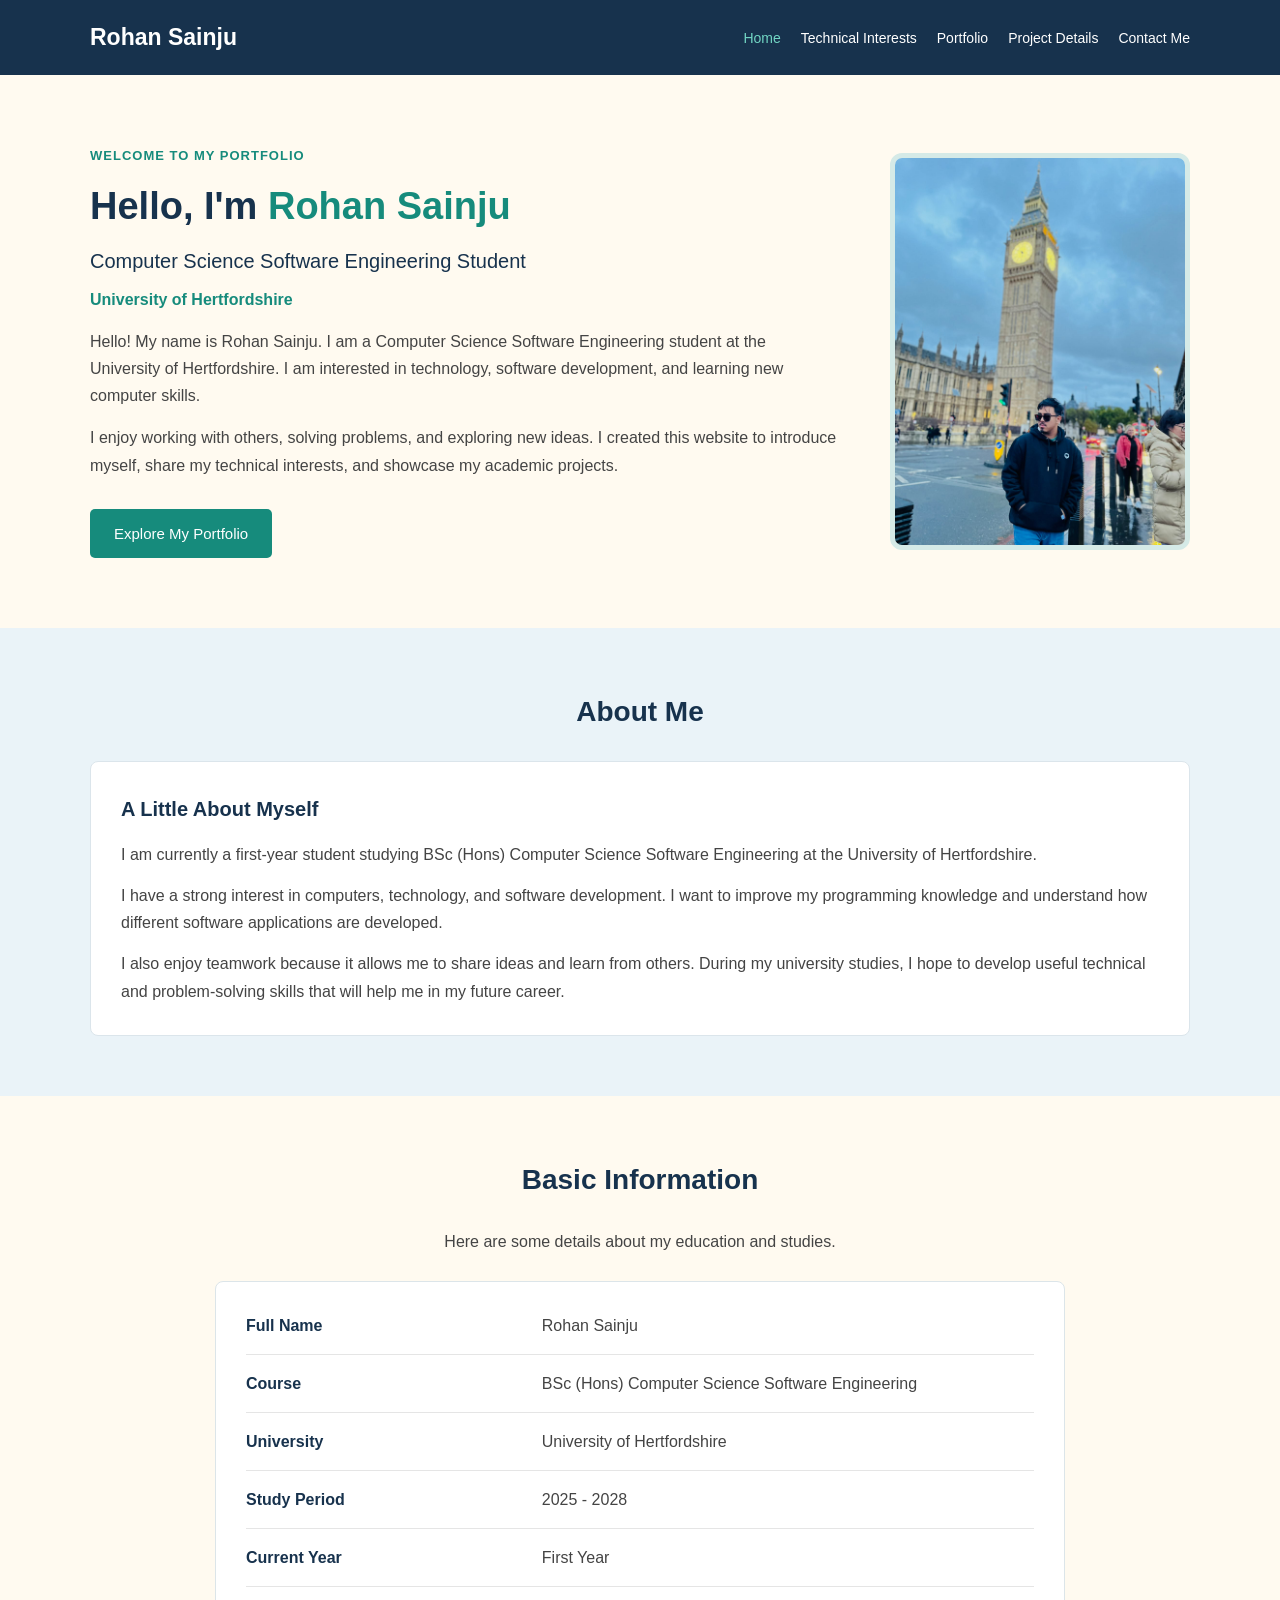
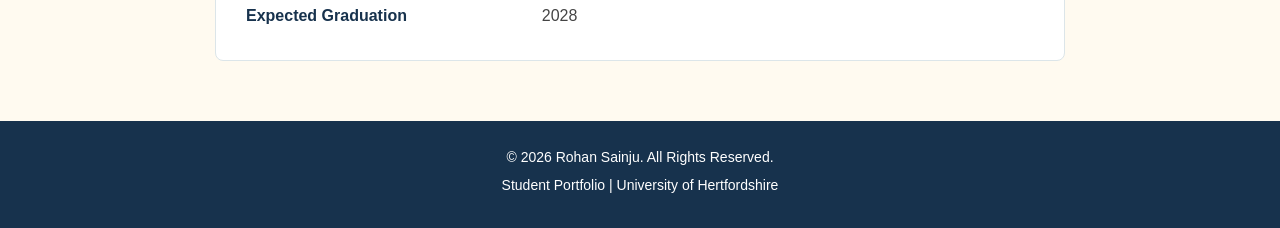
<file: index.html>
<!DOCTYPE html>
<html lang="en">
<head>
    <meta charset="UTF-8">
    <meta name="viewport" content="width=device-width, initial-scale=1.0">
    <meta name="description" content="Personal portfolio of Rohan Sainju, a Software Engineering student at the University of Hertfordshire.">
    <title>Rohan Sainju | Student Portfolio</title>
    <link rel="stylesheet" href="style.css">
</head>
<body>

    <!-- Header and Navigation -->
    <header>
        <div class="container header-content">
            <a href="index.html" class="logo">Rohan Sainju</a>

            <nav aria-label="Main navigation">
                <ul>
                    <li><a href="index.html" class="active">Home</a></li>
                    <li><a href="technical-interests.html">Technical Interests</a></li>
                    <li><a href="portfolio.html">Portfolio</a></li>
                    <li><a href="project-details.html">Project Details</a></li>
                    <li><a href="contact.html">Contact Me</a></li>
                </ul>
            </nav>
        </div>
    </header>

    <main>

        <!-- Introduction Section -->
        <section class="hero">
            <div class="container hero-content">

                <div class="hero-text">
                    <p class="small-heading">WELCOME TO MY PORTFOLIO</p>

                    <h1>Hello, I'm <span>Rohan Sainju</span></h1>

                    <h2>Computer Science Software Engineering Student</h2>

                    <p class="university">
                        University of Hertfordshire
                    </p>

                    <p>
                        Hello! My name is Rohan Sainju. I am a Computer
                        Science Software Engineering student at the
                        University of Hertfordshire. I am interested in
                        technology, software development, and learning
                        new computer skills.
                    </p>

                    <p>
                        I enjoy working with others, solving problems,
                        and exploring new ideas. I created this website
                        to introduce myself, share my technical interests,
                        and showcase my academic projects.
                    </p>

                    <a href="portfolio.html" class="btn">
                        Explore My Portfolio
                    </a>
                </div>

                <div class="hero-image">
                    <img
                        src="image/me.jpeg"
                        alt="Placeholder for Rohan Sainju's profile photograph"
                    >
                </div>

            </div>
        </section>

        <!-- About Me Section -->
        <section class="about">
            <div class="container">
                <h2 class="section-title">About Me</h2>

                <div class="about-box">
                    <h3>A Little About Myself</h3>

                    <p>
                        I am currently a first-year student studying
                        BSc (Hons) Computer Science Software Engineering
                        at the University of Hertfordshire.
                    </p>

                    <p>
                        I have a strong interest in computers, technology,
                        and software development. I want to improve my
                        programming knowledge and understand how different
                        software applications are developed.
                    </p>

                    <p>
                        I also enjoy teamwork because it allows me to
                        share ideas and learn from others. During my
                        university studies, I hope to develop useful
                        technical and problem-solving skills that will
                        help me in my future career.
                    </p>
                </div>
            </div>
        </section>

        <!-- Basic Information Section -->
        <section class="information">
            <div class="container">
                <h2 class="section-title">Basic Information</h2>

                <p class="section-description">
                    Here are some details about my education and studies.
                </p>

                <div class="info-box">
                    <div class="info-row">
                        <strong>Full Name</strong>
                        <span>Rohan Sainju</span>
                    </div>

                    <div class="info-row">
                        <strong>Course</strong>
                        <span>BSc (Hons) Computer Science Software Engineering</span>
                    </div>

                    <div class="info-row">
                        <strong>University</strong>
                        <span>University of Hertfordshire</span>
                    </div>

                    <div class="info-row">
                        <strong>Study Period</strong>
                        <span>2025 - 2028</span>
                    </div>

                    <div class="info-row">
                        <strong>Current Year</strong>
                        <span>First Year</span>
                    </div>

                    <div class="info-row">
                        <strong>Expected Graduation</strong>
                        <span>2028</span>
                    </div>
                </div>
            </div>
        </section>

    </main>

    <!-- Footer -->
    <footer>
        <div class="container">
            <p>&copy; 2026 Rohan Sainju. All Rights Reserved.</p>
            <p>Student Portfolio | University of Hertfordshire</p>
        </div>
    </footer>

</body>
</html>
</file>
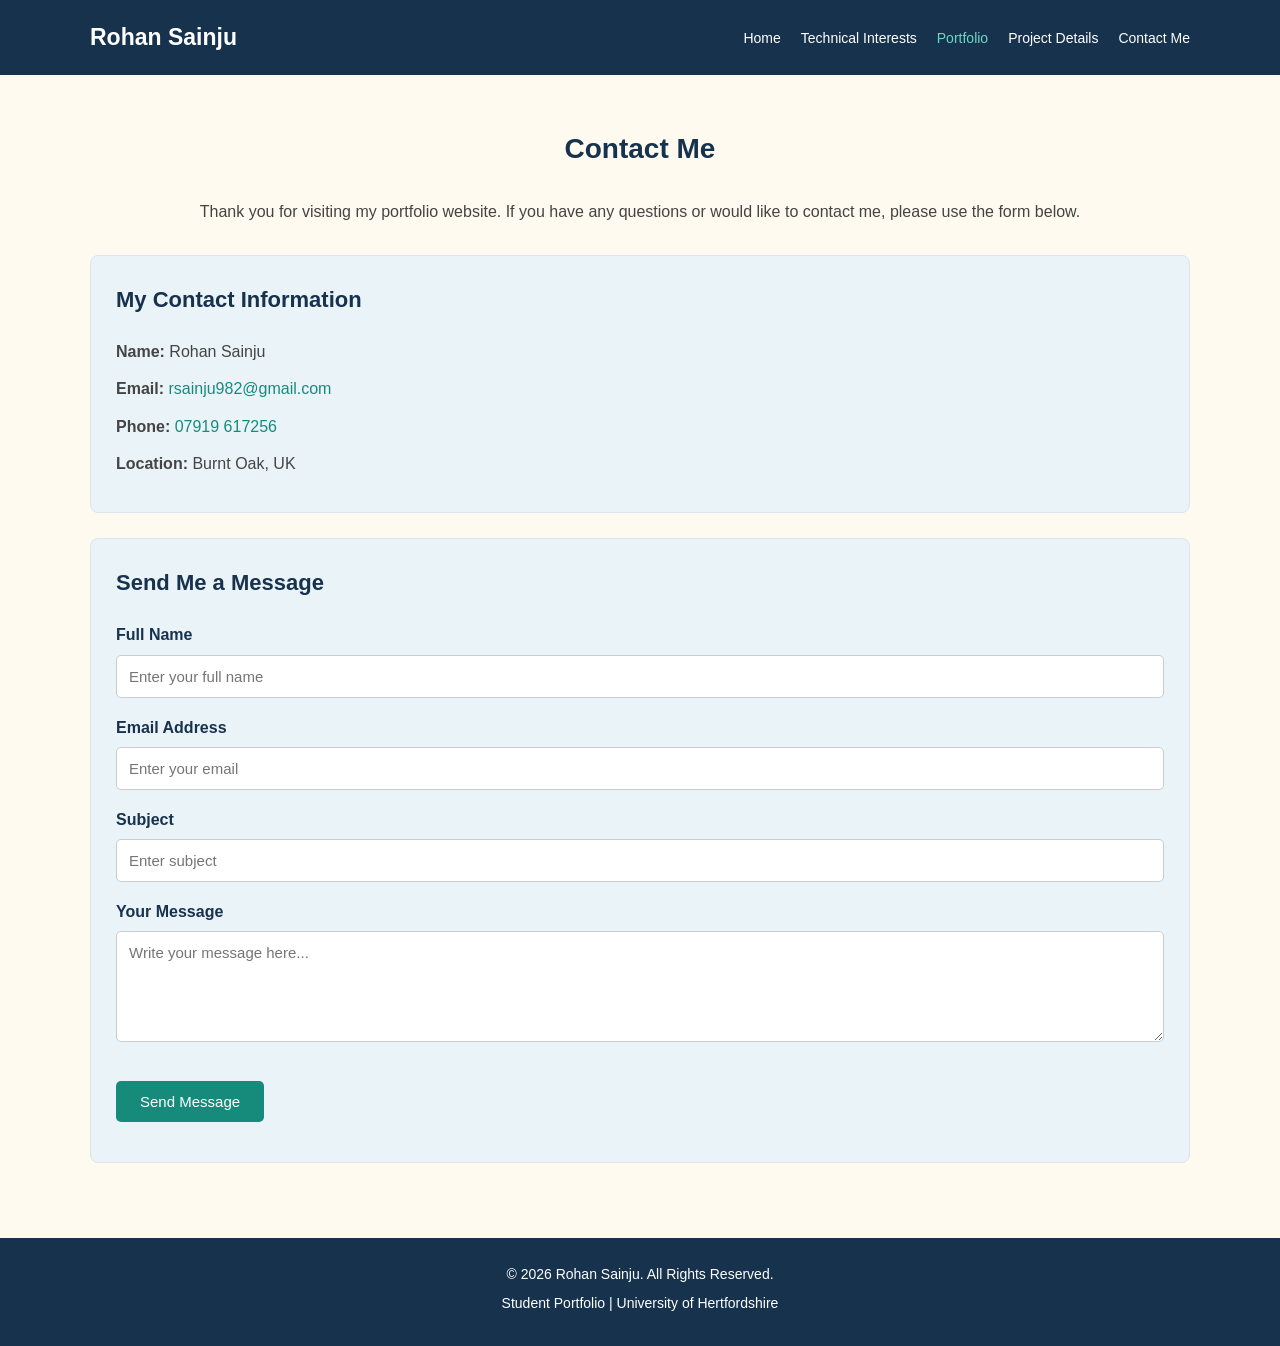
<file: contact.html>
<!DOCTYPE html>
<html lang="en">
<head>
    <meta charset="UTF-8">
    <meta name="viewport" content="width=device-width, initial-scale=1.0">
    <meta name="description" content="Personal portfolio of Rohan Sainju, a Software Engineering student at the University of Hertfordshire.">
    <title>Rohan Sainju | Student Portfolio</title>
    <link rel="stylesheet" href="style.css">
</head>
<body>

    <!-- Header and Navigation -->
    <header>
        <div class="container header-content">
            <a href="index.html" class="logo">Rohan Sainju</a>

            <nav aria-label="Main navigation">
                <ul>
                    <li><a href="index.html" >Home</a></li>
                    <li><a href="technical-interests.html" >Technical Interests</a></li>
                    <li><a href="portfolio.html" class="active">Portfolio</a></li>
                    <li><a href="project-details.html">Project Details</a></li>
                    <li><a href="contact.html">Contact Me</a></li>
                </ul>
            </nav>
        </div>
    </header>
    <main>
        <section class="contact">
            <div class="container">

                <h1 class="section-title">Contact Me</h1>

                <p class="contact-intro">
                    Thank you for visiting my portfolio website.
                    If you have any questions or would like to
                    contact me, please use the form below.
                </p>

                <!-- Contact Information -->
                <div class="contact-box">
                    <h2>My Contact Information</h2>

                    <p><strong>Name:</strong> Rohan Sainju</p>
                    <p><strong>Email:</strong>
                        <a href="mailto:rsainju982@gmail.com">
                            rsainju982@gmail.com
                        </a>
                    </p>
                    <p><strong>Phone:</strong>
                        <a href="tel:+447919617256">
                            07919 617256
                        </a>
                    </p>
                    <p><strong>Location:</strong> Burnt Oak, UK</p>
                </div>

                <!-- Contact Form -->
                <div class="contact-box">
                    <h2>Send Me a Message</h2>
                    <form id="contactForm" novalidate>

                        <label for="name">Full Name</label>
                        <input type="text" id="name" name="name"
                            placeholder="Enter your full name">
                        <p class="error" id="nameError"></p>

                        <label for="email">Email Address</label>
                        <input type="email" id="email" name="email"
                            placeholder="Enter your email">
                        <p class="error" id="emailError"></p>

                        <label for="subject">Subject</label>
                        <input type="text" id="subject" name="subject"
                            placeholder="Enter subject">
                        <p class="error" id="subjectError"></p>

                        <label for="message">Your Message</label>
                        <textarea id="message" name="message" rows="5"
                                placeholder="Write your message here..."></textarea>
                        <p class="error" id="messageError"></p>

                        <button type="submit" class="btn">Send Message</button>

                        <p id="successMessage" role="status"></p>

                    </form>
                </div>

            </div>
        </section>
    </main>
    <!-- Footer -->
    <footer>
        <div class="container">
            <p>&copy; 2026 Rohan Sainju. All Rights Reserved.</p>
            <p>Student Portfolio | University of Hertfordshire</p>
        </div>
    </footer>
    <script>
        document.getElementById("contactForm").addEventListener("submit", function(event) {
            event.preventDefault();

            let name = document.getElementById("name").value.trim();
            let email = document.getElementById("email").value.trim();
            let subject = document.getElementById("subject").value.trim();
            let message = document.getElementById("message").value.trim();

            let valid = true;

            // Clear previous errors
            document.querySelectorAll(".error").forEach(function(error) {
                error.textContent = "";
            });

            document.getElementById("successMessage").textContent = "";

            // Name validation
            if (name === "") {
                document.getElementById("nameError").textContent = "Please enter your name.";
                valid = false;
            }

            // Email validation
            if (email === "") {
                document.getElementById("emailError").textContent = "Please enter your email.";
                valid = false;
            } else if (!/^[^\s@]+@[^\s@]+\.[^\s@]+$/.test(email)) {
                document.getElementById("emailError").textContent = "Please enter a valid email address.";
                valid = false;
            }

            // Subject validation
            if (subject === "") {
                document.getElementById("subjectError").textContent = "Please enter a subject.";
                valid = false;
            }

            // Message validation
            if (message === "") {
                document.getElementById("messageError").textContent = "Please enter your message.";
                valid = false;
            }

            // Success message
            if (valid) {
                document.getElementById("successMessage").textContent =
                    "Your message has been sent";

                document.getElementById("contactForm").reset();
            }
        });
    </script>

</body>
</html>
</file>
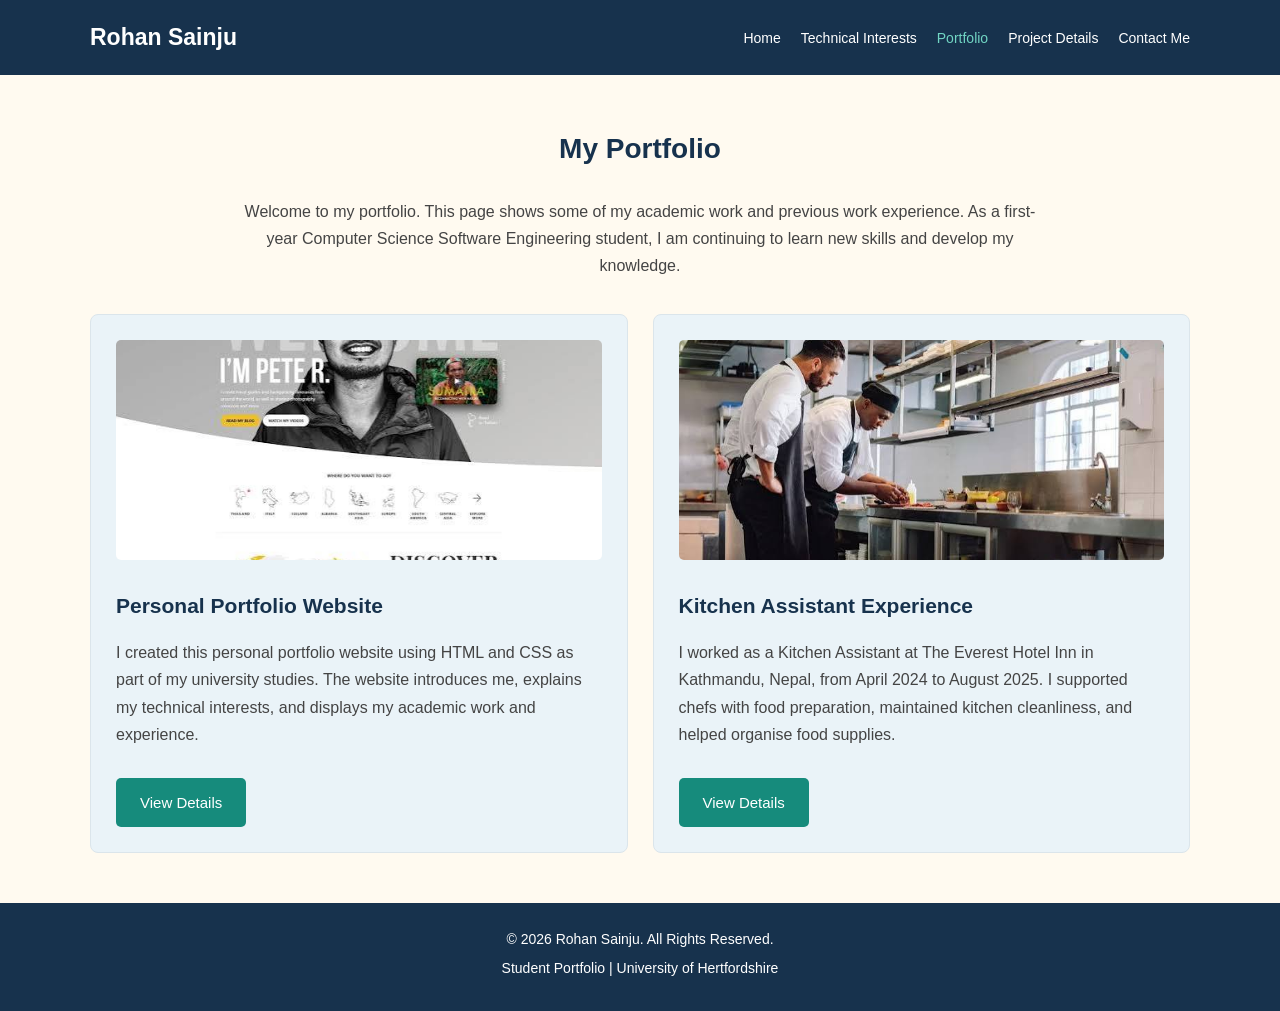
<file: portfolio.html>
<!DOCTYPE html>
<html lang="en">
<head>
    <meta charset="UTF-8">
    <meta name="viewport" content="width=device-width, initial-scale=1.0">
    <meta name="description" content="Personal portfolio of Rohan Sainju, a Software Engineering student at the University of Hertfordshire.">
    <title>Rohan Sainju | Student Portfolio</title>
    <link rel="stylesheet" href="style.css">
</head>
<body>

    <!-- Header and Navigation -->
    <header>
        <div class="container header-content">
            <a href="index.html" class="logo">Rohan Sainju</a>

            <nav aria-label="Main navigation">
                <ul>
                    <li><a href="index.html" >Home</a></li>
                    <li><a href="technical-interests.html" >Technical Interests</a></li>
                    <li><a href="portfolio.html" class="active">Portfolio</a></li>
                    <li><a href="project-details.html">Project Details</a></li>
                    <li><a href="contact.html">Contact Me</a></li>
                </ul>
            </nav>
        </div>
    </header>
    <main>
        <section class="portfolio">
            <div class="container">

                <h1 class="section-title">My Portfolio</h1>

                <p class="portfolio-intro">
                    Welcome to my portfolio. This page shows some
                    of my academic work and previous work experience.
                    As a first-year Computer Science Software Engineering
                    student, I am continuing to learn new skills and
                    develop my knowledge.
                </p>

                <div class="portfolio-list">

                    <!-- Project 1 -->
                    <div class="portfolio-box">
                        <img src="image/portfolio.jfif"
                            alt="Laptop displaying a personal website">

                        <h2>Personal Portfolio Website</h2>

                        <p>
                            I created this personal portfolio website
                            using HTML and CSS as part of my university
                            studies. The website introduces me, explains
                            my technical interests, and displays my
                            academic work and experience.
                        </p>

                        <a href="project-details.html" class="btn">
                            View Details
                        </a>
                    </div>

                    <!-- Project 2 -->
                    <div class="portfolio-box">
                        <img src="image/kitchen.jfif"
                            alt="Kitchen workspace with cooking equipment">

                        <h2>Kitchen Assistant Experience</h2>

                        <p>
                            I worked as a Kitchen Assistant at The
                            Everest Hotel Inn in Kathmandu, Nepal,
                            from April 2024 to August 2025.
                            I supported chefs with food preparation,
                            maintained kitchen cleanliness, and
                            helped organise food supplies.
                        </p>

                        <a href="project-details.html#kitchen" class="btn">
                            View Details
                        </a>
                    </div>

                </div>

            </div>
        </section>
    </main>
    <!-- Footer -->
    <footer>
        <div class="container">
            <p>&copy; 2026 Rohan Sainju. All Rights Reserved.</p>
            <p>Student Portfolio | University of Hertfordshire</p>
        </div>
    </footer>

</body>
</html>
</file>
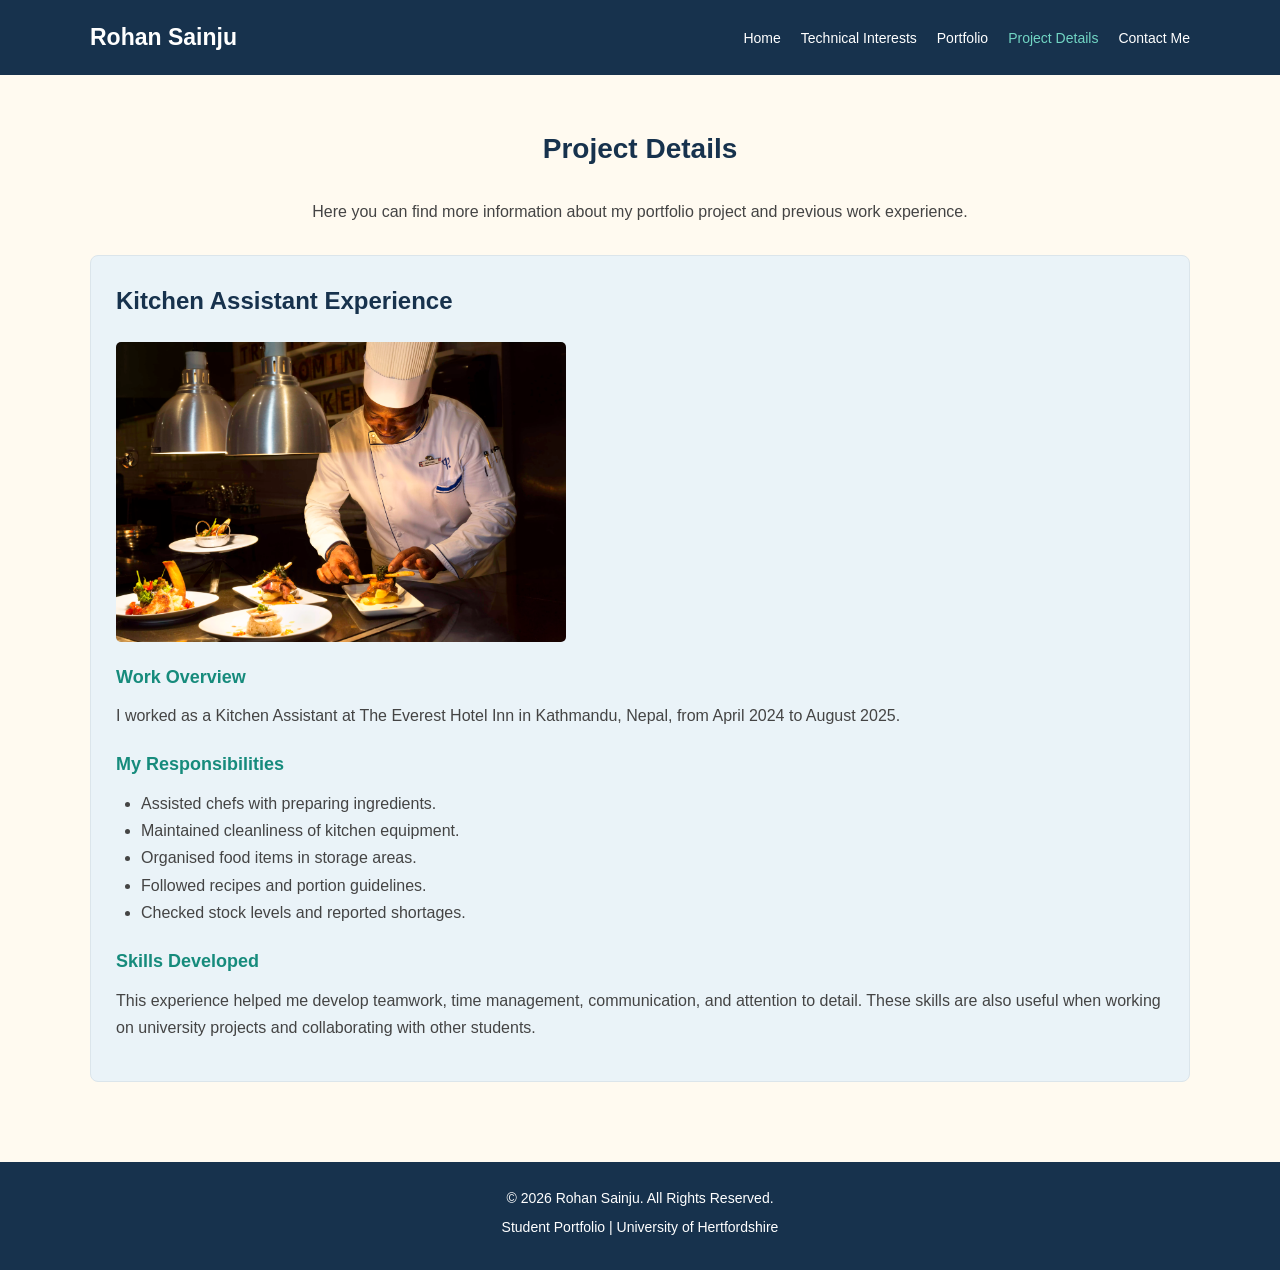
<file: project-details.html>
<!DOCTYPE html>
<html lang="en">
<head>
    <meta charset="UTF-8">
    <meta name="viewport" content="width=device-width, initial-scale=1.0">
    <meta name="description" content="Personal portfolio of Rohan Sainju, a Software Engineering student at the University of Hertfordshire.">
    <title>Rohan Sainju | Student Portfolio</title>
    <link rel="stylesheet" href="style.css">
</head>
<body>

    <!-- Header and Navigation -->
    <header>
        <div class="container header-content">
            <a href="index.html" class="logo">Rohan Sainju</a>

            <nav aria-label="Main navigation">
                <ul>
                    <li><a href="index.html" >Home</a></li>
                    <li><a href="technical-interests.html" >Technical Interests</a></li>
                    <li><a href="portfolio.html">Portfolio</a></li>
                    <li><a href="project-details.html"  class="active">Project Details</a></li>
                    <li><a href="contact.html">Contact Me</a></li>
                </ul>
            </nav>
        </div>
    </header>
    <main>
        <section class="project-details">
            <div class="container">

                <h1 class="section-title">Project Details</h1>

                <p class="project-intro">
                    Here you can find more information about my
                    portfolio project and previous work experience.
                </p>

                <!-- Work Experience -->
                <div class="project-box" id="kitchen">
                    <h2>Kitchen Assistant Experience</h2>

                    <img src="image/kitchen1.webp"
                        alt="Clean restaurant kitchen workspace">

                    <h3>Work Overview</h3>
                    <p>
                        I worked as a Kitchen Assistant at The Everest
                        Hotel Inn in Kathmandu, Nepal, from April 2024
                        to August 2025.
                    </p>

                    <h3>My Responsibilities</h3>
                    <ul>
                        <li>Assisted chefs with preparing ingredients.</li>
                        <li>Maintained cleanliness of kitchen equipment.</li>
                        <li>Organised food items in storage areas.</li>
                        <li>Followed recipes and portion guidelines.</li>
                        <li>Checked stock levels and reported shortages.</li>
                    </ul>

                    <h3>Skills Developed</h3>
                    <p>
                        This experience helped me develop teamwork,
                        time management, communication, and attention
                        to detail. These skills are also useful when
                        working on university projects and collaborating
                        with other students.
                    </p>
                </div>
            </div>
        </section>
    </main>
    <!-- Footer -->
    <footer>
        <div class="container">
            <p>&copy; 2026 Rohan Sainju. All Rights Reserved.</p>
            <p>Student Portfolio | University of Hertfordshire</p>
        </div>
    </footer>

</body>
</html>
</file>
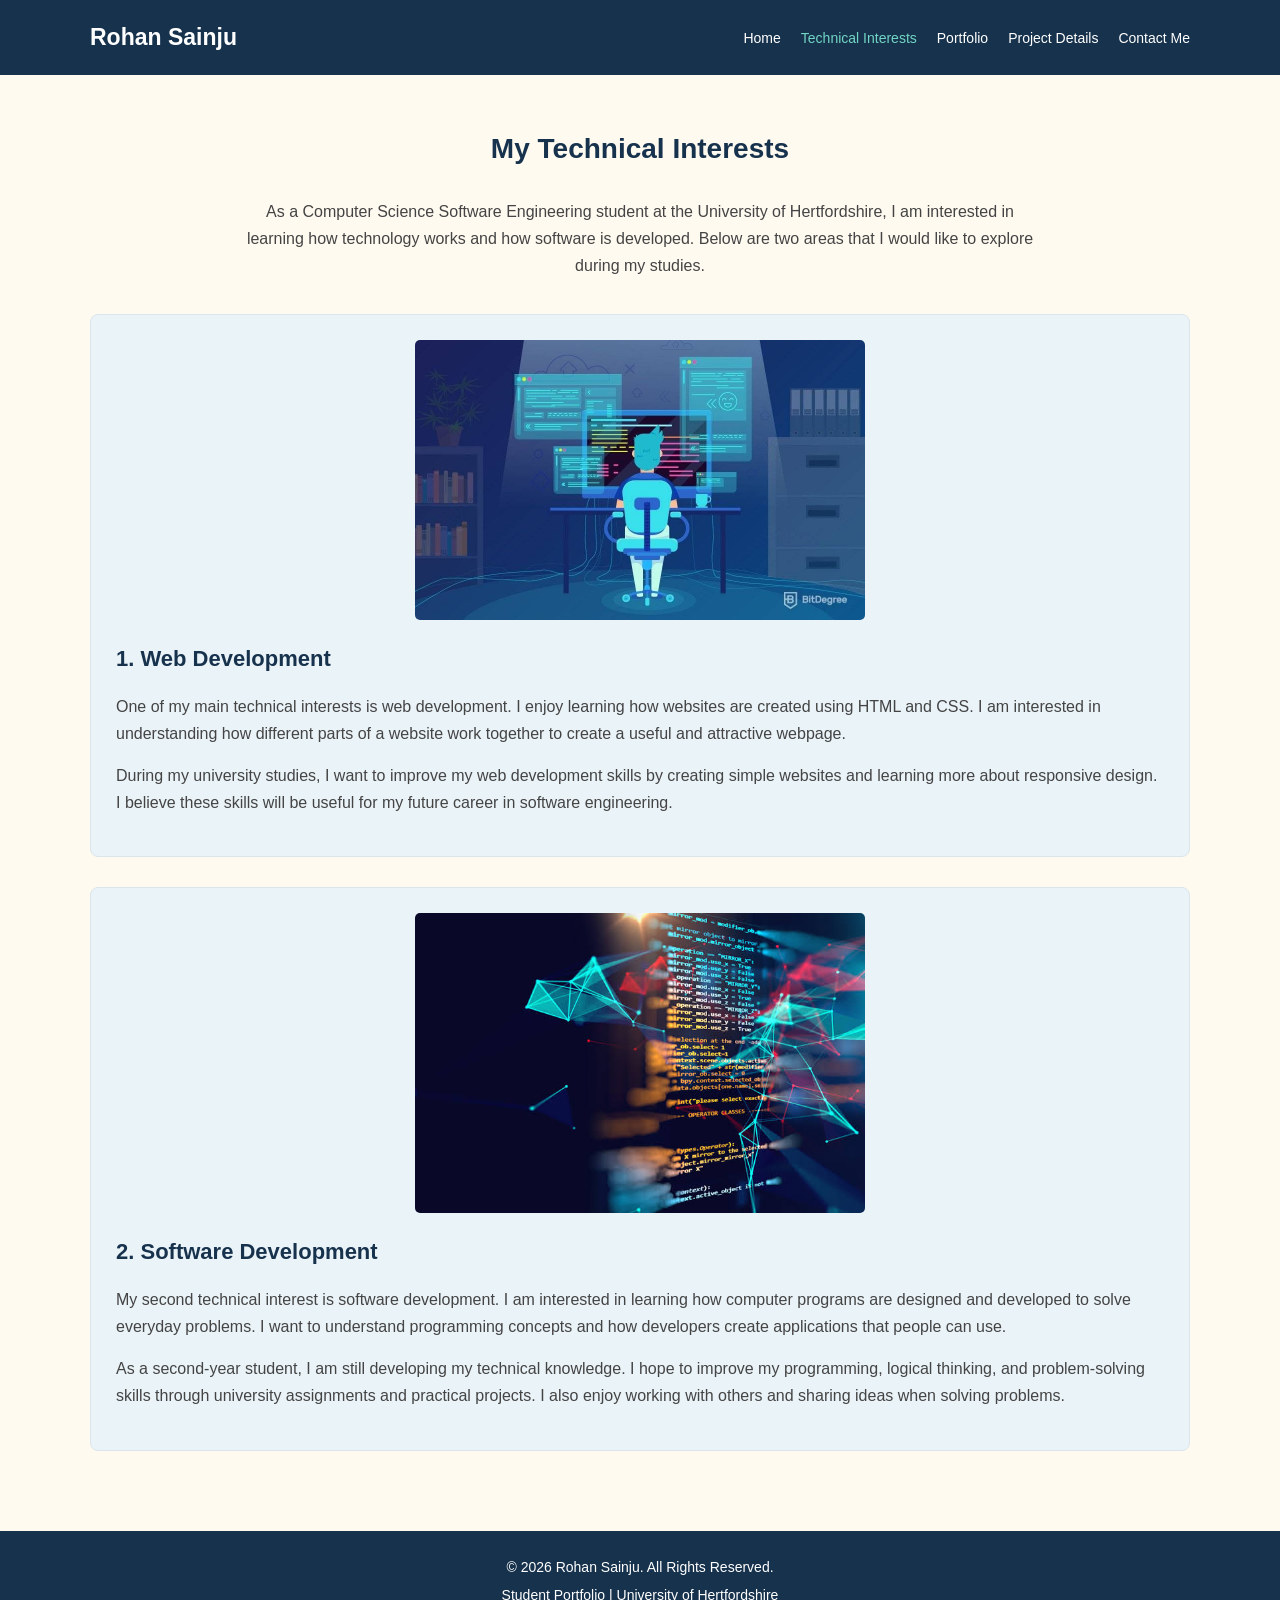
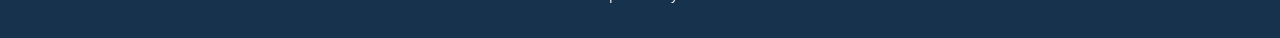
<file: technical-interests.html>
<!DOCTYPE html>
<html lang="en">
<head>
    <meta charset="UTF-8">
    <meta name="viewport" content="width=device-width, initial-scale=1.0">
    <meta name="description" content="Personal portfolio of Rohan Sainju, a Software Engineering student at the University of Hertfordshire.">
    <title>Rohan Sainju | Student Portfolio</title>
    <link rel="stylesheet" href="style.css">
</head>
<body>

    <!-- Header and Navigation -->
    <header>
        <div class="container header-content">
            <a href="index.html" class="logo">Rohan Sainju</a>

            <nav aria-label="Main navigation">
                <ul>
                    <li><a href="index.html" >Home</a></li>
                    <li><a href="technical-interests.html" class="active">Technical Interests</a></li>
                    <li><a href="portfolio.html">Portfolio</a></li>
                    <li><a href="project-details.html">Project Details</a></li>
                    <li><a href="contact.html">Contact Me</a></li>
                </ul>
            </nav>
        </div>
    </header>
    <main>
        <section class="technical">
            <div class="container">
                <h1 class="section-title">My Technical Interests</h1>

                <p class="technical-intro">
                    As a Computer Science Software Engineering student
                    at the University of Hertfordshire, I am interested
                    in learning how technology works and how software
                    is developed. Below are two areas that I would like
                    to explore during my studies.
                </p>

                <!-- First Technical Interest -->
                <div class="interest-box">
                    <img src="image/web.jpg"
                        alt="Computer screen showing website code">

                    <h2>1. Web Development</h2>

                    <p>
                        One of my main technical interests is web development.
                        I enjoy learning how websites are created using
                        HTML and CSS. I am interested in understanding
                        how different parts of a website work together
                        to create a useful and attractive webpage.
                    </p>

                    <p>
                        During my university studies, I want to improve
                        my web development skills by creating simple
                        websites and learning more about responsive design.
                        I believe these skills will be useful for my
                        future career in software engineering.
                    </p>
                </div>

                <!-- Second Technical Interest -->
                <div class="interest-box">
                    <img src="image/software.jfif"
                        alt="Laptop displaying programming code">

                    <h2>2. Software Development</h2>

                    <p>
                        My second technical interest is software development.
                        I am interested in learning how computer programs
                        are designed and developed to solve everyday
                        problems. I want to understand programming
                        concepts and how developers create applications
                        that people can use.
                    </p>

                    <p>
                        As a second-year student, I am still developing
                        my technical knowledge. I hope to improve my
                        programming, logical thinking, and problem-solving
                        skills through university assignments and
                        practical projects. I also enjoy working with
                        others and sharing ideas when solving problems.
                    </p>
                </div>

            </div>
        </section>
    </main>
    <!-- Footer -->
    <footer>
        <div class="container">
            <p>&copy; 2026 Rohan Sainju. All Rights Reserved.</p>
            <p>Student Portfolio | University of Hertfordshire</p>
        </div>
    </footer>

</body>
</html>
</file>
<file: style.css>
/* General Styles */
* {
    margin: 0;
    padding: 0;
    box-sizing: border-box;
}

body {
    font-family: Arial, sans-serif;
    background-color: #fffaf0;
    color: #444444;
    line-height: 1.7;
}

.container {
    width: 90%;
    max-width: 1100px;
    margin: 0 auto;
}

h1, h2, h3 {
    color: #17324d;
}

a {
    text-decoration: none;
}

/* Header and Navigation */
header {
    background-color: #17324d;
    padding: 18px 0;
}

.header-content {
    display: flex;
    justify-content: space-between;
    align-items: center;
    gap: 20px;
}

.logo {
    color: white;
    font-size: 23px;
    font-weight: bold;
}

nav ul {
    display: flex;
    flex-wrap: wrap;
    list-style: none;
    gap: 20px;
}

nav a {
    color: white;
    font-size: 14px;
}

nav a:hover,
nav a.active {
    color: #71d5c3;
}

/* Introduction Section */
.hero {
    padding: 70px 0;
    background-color: #fffaf0;
}

.hero-content {
    display: flex;
    align-items: center;
    justify-content: space-between;
    gap: 50px;
}

.hero-text {
    flex: 1;
}

.small-heading {
    color: #168b7c;
    font-size: 13px;
    font-weight: bold;
    letter-spacing: 1px;
    margin-bottom: 12px;
}

.hero h1 {
    font-size: 38px;
    margin-bottom: 12px;
    line-height: 1.3;
}

.hero h1 span {
    color: #168b7c;
}

.hero h2 {
    font-size: 20px;
    font-weight: normal;
    margin-bottom: 8px;
}

.university {
    color: #168b7c;
    font-weight: bold;
    margin-bottom: 20px;
}

.hero-text p {
    margin-bottom: 15px;
}

.hero-image {
    width: 300px;
}

.hero-image img {
    display: block;
    width: 100%;
    height: auto;
    border: 5px solid #d5eae7;
    border-radius: 12px;
}

/* Portfolio Button */
.btn {
    display: inline-block;
    background-color: #168b7c;
    color: white;
    padding: 12px 24px;
    margin-top: 15px;
    border-radius: 5px;
    font-size: 15px;
}

.btn:hover {
    background-color: #106d61;
}

/* About Me Section */
.about {
    background-color: #eaf3f8;
    padding: 60px 0;
}

.section-title {
    font-size: 28px;
    text-align: center;
    margin-bottom: 25px;
}

.about-box {
    background-color: white;
    padding: 30px;
    border: 1px solid #dbe5eb;
    border-radius: 8px;
}

.about-box h3 {
    font-size: 20px;
    margin-bottom: 15px;
}

.about-box p {
    margin-bottom: 14px;
}

.about-box p:last-child {
    margin-bottom: 0;
}

/* Form Validation Messages */
.error {
    color: #cc0000;
    font-size: 13px;
    margin-top: -12px;
    margin-bottom: 15px;
}

#successMessage {
    color: #16803c;
    font-size: 14px;
    margin-top: 15px;
    font-weight: bold;
}
/* Basic Information Section */
.information {
    background-color: #fffaf0;
    padding: 60px 0;
}

.section-description {
    text-align: center;
    margin-bottom: 25px;
}

.info-box {
    max-width: 850px;
    margin: 0 auto;
    background-color: white;
    border: 1px solid #dce5e9;
    border-radius: 8px;
    padding: 15px 30px;
}

.info-row {
    display: flex;
    padding: 15px 0;
    border-bottom: 1px solid #e5e5e5;
    gap: 20px;
}

.info-row:last-child {
    border-bottom: none;
}

.info-row strong {
    width: 35%;
    color: #17324d;
}

.info-row span {
    flex: 1;
}


/* Technical Interests Page */
.technical {
    padding: 50px 0;
    background-color: #fffaf0;
}

.technical-intro {
    text-align: center;
    max-width: 800px;
    margin: 0 auto 35px;
}

.interest-box {
    background-color: #eaf3f8;
    padding: 25px;
    margin-bottom: 30px;
    border: 1px solid #dbe5eb;
    border-radius: 8px;
}

.interest-box img {
    width: 100%;
    max-width: 450px;
    height: auto;
    display: block;
    margin: 0 auto 20px;
    border-radius: 5px;
}

.interest-box h2 {
    color: #17324d;
    font-size: 22px;
    margin-bottom: 15px;
}

.interest-box p {
    margin-bottom: 15px;
}

/* Portfolio Page */
.portfolio {
    background-color: #fffaf0;
    padding: 50px 0;
}

.portfolio-intro {
    text-align: center;
    max-width: 800px;
    margin: 0 auto 35px;
}

.portfolio-list {
    display: flex;
    gap: 25px;
}

.portfolio-box {
    background-color: #eaf3f8;
    padding: 25px;
    border: 1px solid #dbe5eb;
    border-radius: 8px;
    flex: 1;
}

.portfolio-box img {
    width: 100%;
    height: 220px;
    object-fit: cover;
    border-radius: 5px;
    margin-bottom: 20px;
}

.portfolio-box h2 {
    font-size: 21px;
    margin-bottom: 15px;
}

.portfolio-box p {
    margin-bottom: 15px;
}

/* Project Details Page */
.project-details {
    background-color: #fffaf0;
    padding: 50px 0;
}

.project-intro {
    text-align: center;
    margin-bottom: 30px;
}

.project-box {
    background-color: #eaf3f8;
    padding: 25px;
    margin-bottom: 30px;
    border: 1px solid #dbe5eb;
    border-radius: 8px;
}

.project-box h2 {
    color: #17324d;
    font-size: 24px;
    margin-bottom: 20px;
}

.project-box h3 {
    color: #168b7c;
    font-size: 18px;
    margin-top: 20px;
    margin-bottom: 10px;
}

.project-box img {
    display: block;
    width: 100%;
    max-width: 450px;
    height: auto;
    border-radius: 5px;
    margin-bottom: 20px;
}

.project-box p {
    margin-bottom: 15px;
}

.project-box ul {
    padding-left: 25px;
    margin-bottom: 15px;
}

/* Contact Page */
.contact {
    background-color: #fffaf0;
    padding: 50px 0;
}

.contact-intro {
    text-align: center;
    margin-bottom: 30px;
}

.contact-box {
    background-color: #eaf3f8;
    padding: 25px;
    margin-bottom: 25px;
    border: 1px solid #dbe5eb;
    border-radius: 8px;
}

.contact-box h2 {
    color: #17324d;
    font-size: 22px;
    margin-bottom: 20px;
}

.contact-box p {
    margin-bottom: 10px;
}

.contact-box a {
    color: #168b7c;
}

/* Contact Form */
.contact form label {
    display: block;
    margin-bottom: 6px;
    font-weight: bold;
    color: #17324d;
}

.contact form input,
.contact form textarea {
    width: 100%;
    padding: 12px;
    margin-bottom: 18px;
    border: 1px solid #cccccc;
    border-radius: 5px;
    font-family: Arial, sans-serif;
    font-size: 15px;
}

.contact form textarea {
    resize: vertical;
}

.contact form input:focus,
.contact form textarea:focus {
    outline: 2px solid #168b7c;
}

.contact form button {
    border: none;
    cursor: pointer;
}
/* Footer */
footer {
    background-color: #17324d;
    color: white;
    text-align: center;
    padding: 25px 0;
    font-size: 14px;
}

footer p {
    margin-bottom: 5px;
}
</file>
